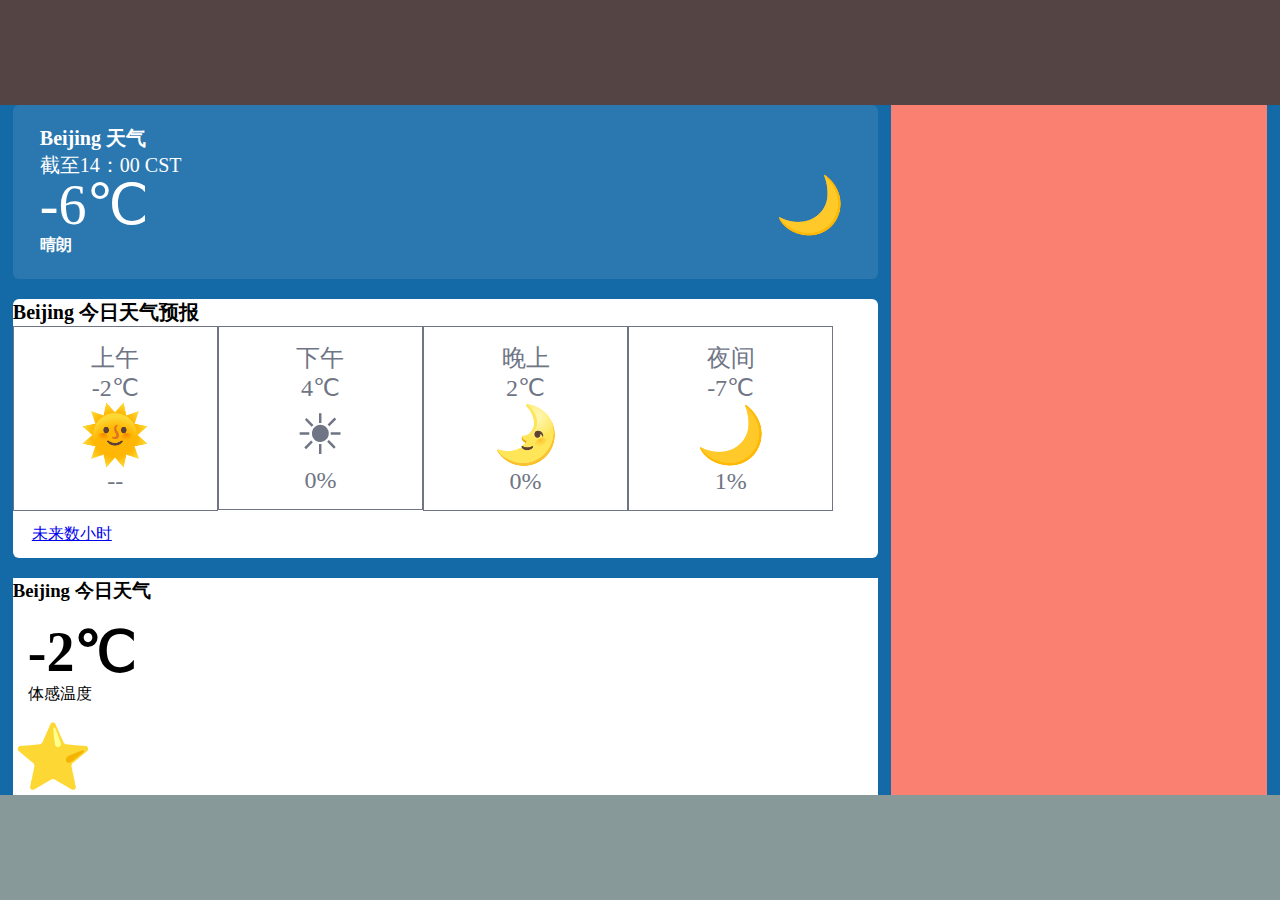
<file: text/index.html>
<!DOCTYPE html>
<html lang="en">

<head>
  <meta charset="UTF-8">
  <meta http-equiv="X-UA-Compatible" content="IE=edge">
  <meta name="viewport" content="width=device-width, initial-scale=1.0">
  <title>Document</title>
  <link rel="stylesheet" href="./index.css">
</head>

<body>
  <div class="header"></div>
  <div class="main">
    <div class="center">
      <div class="main_left">
        <div class="item1">
          <h1>Beijing 天气</h1>
          <p>截至14：00 CST</p>
          <p class="tem">
            <span class="colorWhite">-6℃</span>
            <span class="colorWhite">🌙</span>
          </p>
          <div class="wea colorWhite">晴朗</div>
          </div>
    
          <div class="item2">
          <h2>Beijing 今日天气预报</h2>
          <ul class="time">
            <li class="sun">
              <span>上午</span>
              <div class="si">-2℃</div>
              <div class="wei">🌞</div>
              <span>--</span>
            </li>
            <li class="rain">
              <div>下午</div>
              <div>4℃</div>
              <div class="lo">☀</div>
              <div>0%</div>
            </li>
            <li class="win">
              <div>晚上</div>
              <div>2℃</div>
              <div class="ui">🌛</div>
              <div>0%</div>
            </li>
            <li class="snow">
              <div>夜间</div>
              <div>-7℃</div>
              <div class="xu">🌙</div>
              <div>1%</div>
            </li>
          </ul>
          <div class="li">
            <a href="123" class="yi">未来数小时</a>
          </div>
          </div>
        <div class="item3">
          <h3>Beijing 今日天气</h3>
          <div class="an">
            <span class="wu">-2℃</span>
            <span class="qi">体感温度</span>
          </div>
          <div class="yu"></div>
          <span class="ci">⭐</span>
        </div>
        

      
        <div class="item4"></div>
        <div class="item5"></div>
        <div class="item6"></div>
      </div>
      <div class="main_right">
        <iframe src="http://nodejs.cn/api/" frameborder="0" width="100%" height="100%"></iframe>
      </div>
    </div>
  </div>
  <div class="footer"></div>
</body>

</html>
</file>
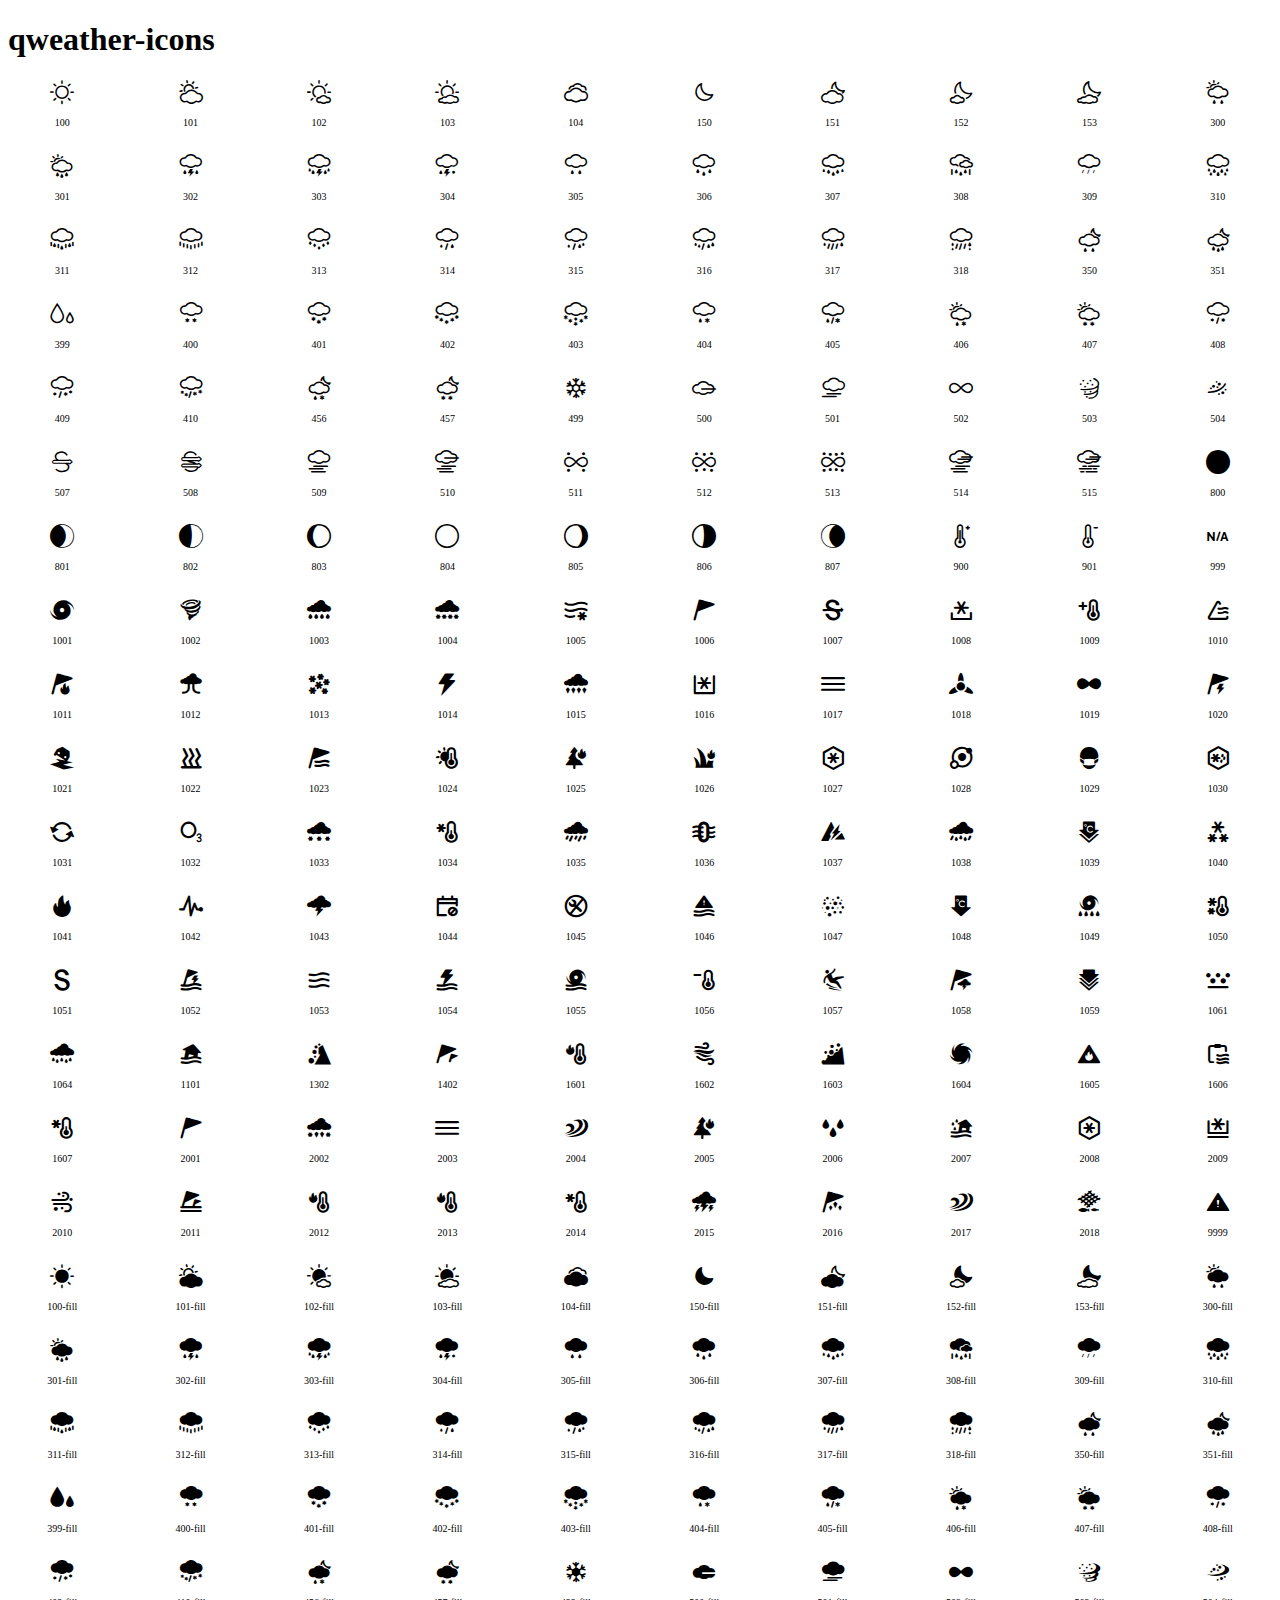
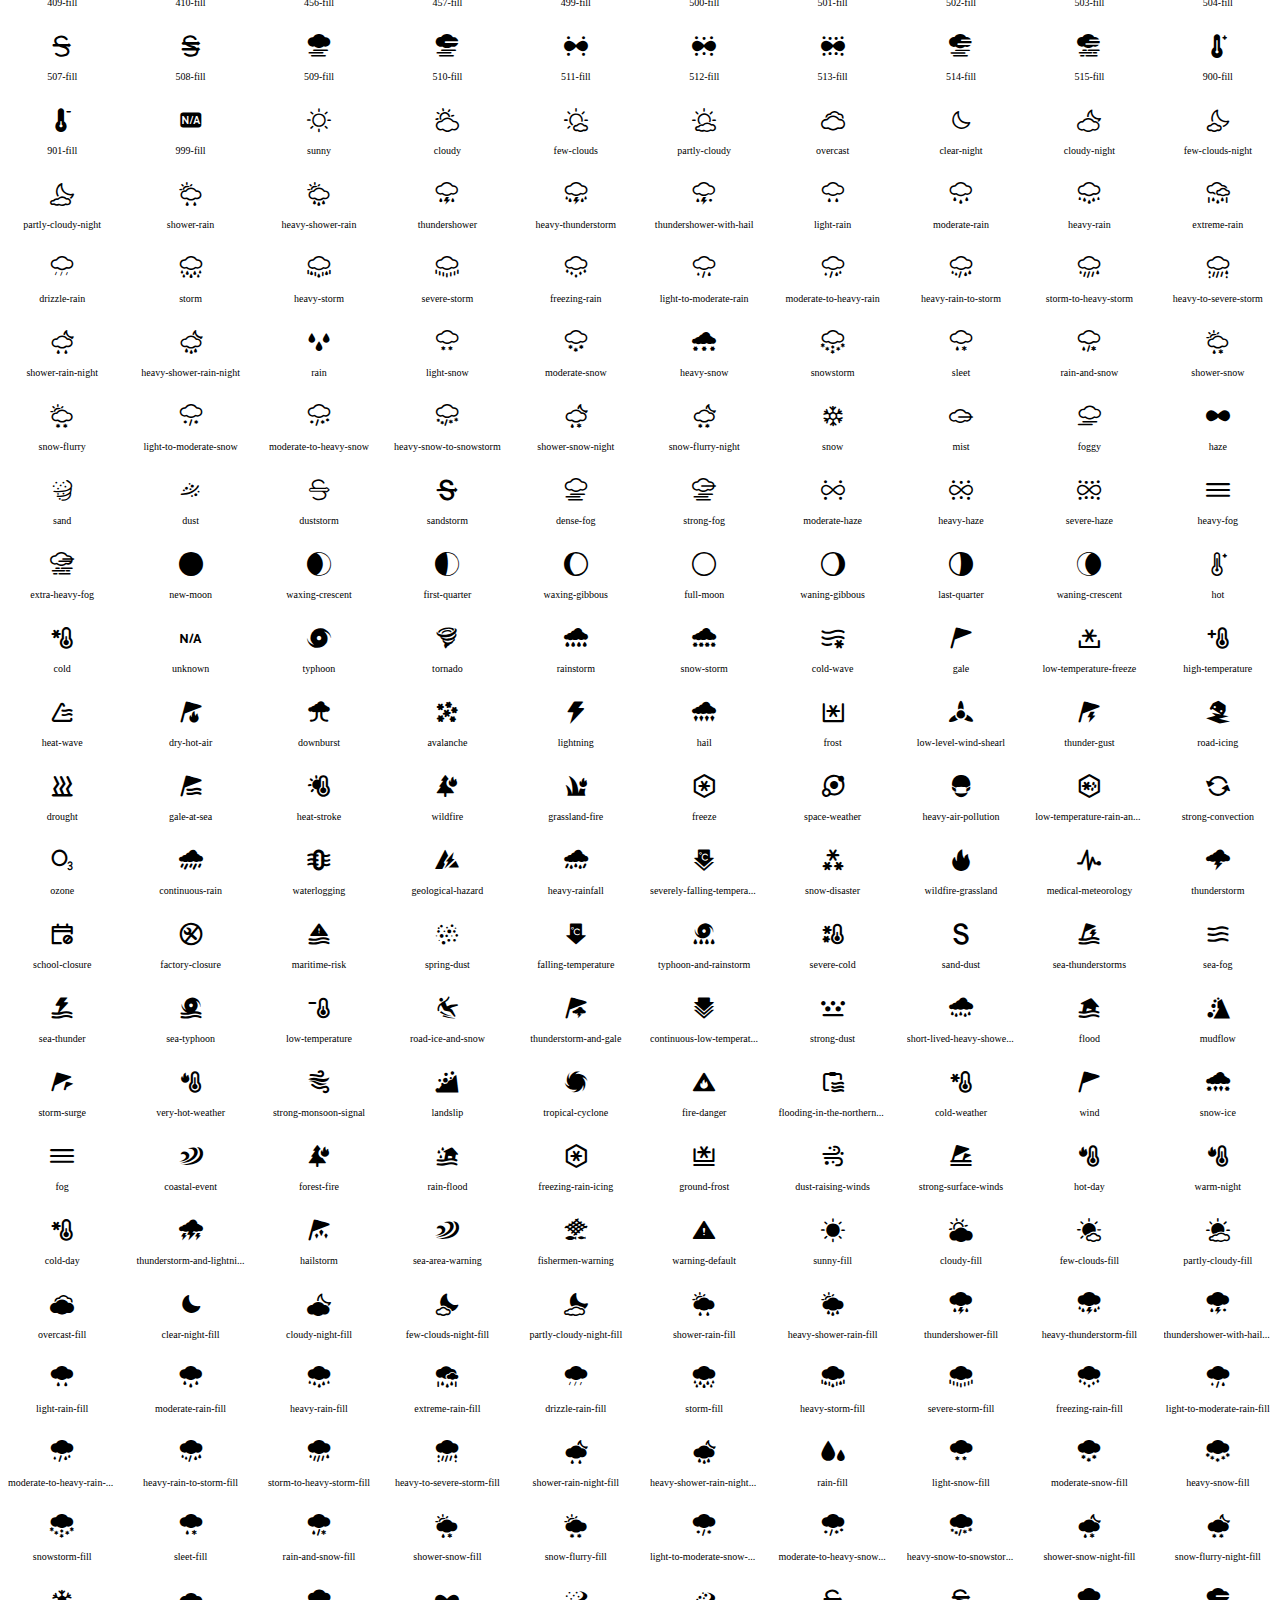
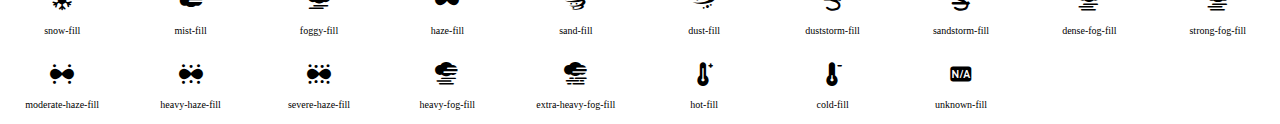
<file: font/demo.html>
<!doctype html>
<html lang="en">
<head>
  <meta charset="utf-8">
  <title>qweather-icons</title>

  <style>
    .icons {
      display: grid;
      max-width: 100%;
      grid-template-columns: repeat(auto-fit, minmax(100px, 1fr));
      gap: 1.25rem;
    }

    .icon {
      background-color: transparent;
      border-radius: .25rem;
      font-size: 1.5rem;
      text-align: center;
    }

    .label {
      font-family: qweather-icons;
    }

    .label {
      display: inline-block;
      width: 100%;
      overflow: hidden;
      font-size: .625rem;
      text-overflow: ellipsis;
      white-space: nowrap;
    }
  </style>

  <link rel="stylesheet" href="qweather-icons.css">
</head>
<body class="text-center">

<h1>qweather-icons</h1>

<div class="icons">
    <div class="icon">
      <i class="qi-100"></i>
    <div class="label">100</div>
  </div>
    <div class="icon">
      <i class="qi-101"></i>
    <div class="label">101</div>
  </div>
    <div class="icon">
      <i class="qi-102"></i>
    <div class="label">102</div>
  </div>
    <div class="icon">
      <i class="qi-103"></i>
    <div class="label">103</div>
  </div>
    <div class="icon">
      <i class="qi-104"></i>
    <div class="label">104</div>
  </div>
    <div class="icon">
      <i class="qi-150"></i>
    <div class="label">150</div>
  </div>
    <div class="icon">
      <i class="qi-151"></i>
    <div class="label">151</div>
  </div>
    <div class="icon">
      <i class="qi-152"></i>
    <div class="label">152</div>
  </div>
    <div class="icon">
      <i class="qi-153"></i>
    <div class="label">153</div>
  </div>
    <div class="icon">
      <i class="qi-300"></i>
    <div class="label">300</div>
  </div>
    <div class="icon">
      <i class="qi-301"></i>
    <div class="label">301</div>
  </div>
    <div class="icon">
      <i class="qi-302"></i>
    <div class="label">302</div>
  </div>
    <div class="icon">
      <i class="qi-303"></i>
    <div class="label">303</div>
  </div>
    <div class="icon">
      <i class="qi-304"></i>
    <div class="label">304</div>
  </div>
    <div class="icon">
      <i class="qi-305"></i>
    <div class="label">305</div>
  </div>
    <div class="icon">
      <i class="qi-306"></i>
    <div class="label">306</div>
  </div>
    <div class="icon">
      <i class="qi-307"></i>
    <div class="label">307</div>
  </div>
    <div class="icon">
      <i class="qi-308"></i>
    <div class="label">308</div>
  </div>
    <div class="icon">
      <i class="qi-309"></i>
    <div class="label">309</div>
  </div>
    <div class="icon">
      <i class="qi-310"></i>
    <div class="label">310</div>
  </div>
    <div class="icon">
      <i class="qi-311"></i>
    <div class="label">311</div>
  </div>
    <div class="icon">
      <i class="qi-312"></i>
    <div class="label">312</div>
  </div>
    <div class="icon">
      <i class="qi-313"></i>
    <div class="label">313</div>
  </div>
    <div class="icon">
      <i class="qi-314"></i>
    <div class="label">314</div>
  </div>
    <div class="icon">
      <i class="qi-315"></i>
    <div class="label">315</div>
  </div>
    <div class="icon">
      <i class="qi-316"></i>
    <div class="label">316</div>
  </div>
    <div class="icon">
      <i class="qi-317"></i>
    <div class="label">317</div>
  </div>
    <div class="icon">
      <i class="qi-318"></i>
    <div class="label">318</div>
  </div>
    <div class="icon">
      <i class="qi-350"></i>
    <div class="label">350</div>
  </div>
    <div class="icon">
      <i class="qi-351"></i>
    <div class="label">351</div>
  </div>
    <div class="icon">
      <i class="qi-399"></i>
    <div class="label">399</div>
  </div>
    <div class="icon">
      <i class="qi-400"></i>
    <div class="label">400</div>
  </div>
    <div class="icon">
      <i class="qi-401"></i>
    <div class="label">401</div>
  </div>
    <div class="icon">
      <i class="qi-402"></i>
    <div class="label">402</div>
  </div>
    <div class="icon">
      <i class="qi-403"></i>
    <div class="label">403</div>
  </div>
    <div class="icon">
      <i class="qi-404"></i>
    <div class="label">404</div>
  </div>
    <div class="icon">
      <i class="qi-405"></i>
    <div class="label">405</div>
  </div>
    <div class="icon">
      <i class="qi-406"></i>
    <div class="label">406</div>
  </div>
    <div class="icon">
      <i class="qi-407"></i>
    <div class="label">407</div>
  </div>
    <div class="icon">
      <i class="qi-408"></i>
    <div class="label">408</div>
  </div>
    <div class="icon">
      <i class="qi-409"></i>
    <div class="label">409</div>
  </div>
    <div class="icon">
      <i class="qi-410"></i>
    <div class="label">410</div>
  </div>
    <div class="icon">
      <i class="qi-456"></i>
    <div class="label">456</div>
  </div>
    <div class="icon">
      <i class="qi-457"></i>
    <div class="label">457</div>
  </div>
    <div class="icon">
      <i class="qi-499"></i>
    <div class="label">499</div>
  </div>
    <div class="icon">
      <i class="qi-500"></i>
    <div class="label">500</div>
  </div>
    <div class="icon">
      <i class="qi-501"></i>
    <div class="label">501</div>
  </div>
    <div class="icon">
      <i class="qi-502"></i>
    <div class="label">502</div>
  </div>
    <div class="icon">
      <i class="qi-503"></i>
    <div class="label">503</div>
  </div>
    <div class="icon">
      <i class="qi-504"></i>
    <div class="label">504</div>
  </div>
    <div class="icon">
      <i class="qi-507"></i>
    <div class="label">507</div>
  </div>
    <div class="icon">
      <i class="qi-508"></i>
    <div class="label">508</div>
  </div>
    <div class="icon">
      <i class="qi-509"></i>
    <div class="label">509</div>
  </div>
    <div class="icon">
      <i class="qi-510"></i>
    <div class="label">510</div>
  </div>
    <div class="icon">
      <i class="qi-511"></i>
    <div class="label">511</div>
  </div>
    <div class="icon">
      <i class="qi-512"></i>
    <div class="label">512</div>
  </div>
    <div class="icon">
      <i class="qi-513"></i>
    <div class="label">513</div>
  </div>
    <div class="icon">
      <i class="qi-514"></i>
    <div class="label">514</div>
  </div>
    <div class="icon">
      <i class="qi-515"></i>
    <div class="label">515</div>
  </div>
    <div class="icon">
      <i class="qi-800"></i>
    <div class="label">800</div>
  </div>
    <div class="icon">
      <i class="qi-801"></i>
    <div class="label">801</div>
  </div>
    <div class="icon">
      <i class="qi-802"></i>
    <div class="label">802</div>
  </div>
    <div class="icon">
      <i class="qi-803"></i>
    <div class="label">803</div>
  </div>
    <div class="icon">
      <i class="qi-804"></i>
    <div class="label">804</div>
  </div>
    <div class="icon">
      <i class="qi-805"></i>
    <div class="label">805</div>
  </div>
    <div class="icon">
      <i class="qi-806"></i>
    <div class="label">806</div>
  </div>
    <div class="icon">
      <i class="qi-807"></i>
    <div class="label">807</div>
  </div>
    <div class="icon">
      <i class="qi-900"></i>
    <div class="label">900</div>
  </div>
    <div class="icon">
      <i class="qi-901"></i>
    <div class="label">901</div>
  </div>
    <div class="icon">
      <i class="qi-999"></i>
    <div class="label">999</div>
  </div>
    <div class="icon">
      <i class="qi-1001"></i>
    <div class="label">1001</div>
  </div>
    <div class="icon">
      <i class="qi-1002"></i>
    <div class="label">1002</div>
  </div>
    <div class="icon">
      <i class="qi-1003"></i>
    <div class="label">1003</div>
  </div>
    <div class="icon">
      <i class="qi-1004"></i>
    <div class="label">1004</div>
  </div>
    <div class="icon">
      <i class="qi-1005"></i>
    <div class="label">1005</div>
  </div>
    <div class="icon">
      <i class="qi-1006"></i>
    <div class="label">1006</div>
  </div>
    <div class="icon">
      <i class="qi-1007"></i>
    <div class="label">1007</div>
  </div>
    <div class="icon">
      <i class="qi-1008"></i>
    <div class="label">1008</div>
  </div>
    <div class="icon">
      <i class="qi-1009"></i>
    <div class="label">1009</div>
  </div>
    <div class="icon">
      <i class="qi-1010"></i>
    <div class="label">1010</div>
  </div>
    <div class="icon">
      <i class="qi-1011"></i>
    <div class="label">1011</div>
  </div>
    <div class="icon">
      <i class="qi-1012"></i>
    <div class="label">1012</div>
  </div>
    <div class="icon">
      <i class="qi-1013"></i>
    <div class="label">1013</div>
  </div>
    <div class="icon">
      <i class="qi-1014"></i>
    <div class="label">1014</div>
  </div>
    <div class="icon">
      <i class="qi-1015"></i>
    <div class="label">1015</div>
  </div>
    <div class="icon">
      <i class="qi-1016"></i>
    <div class="label">1016</div>
  </div>
    <div class="icon">
      <i class="qi-1017"></i>
    <div class="label">1017</div>
  </div>
    <div class="icon">
      <i class="qi-1018"></i>
    <div class="label">1018</div>
  </div>
    <div class="icon">
      <i class="qi-1019"></i>
    <div class="label">1019</div>
  </div>
    <div class="icon">
      <i class="qi-1020"></i>
    <div class="label">1020</div>
  </div>
    <div class="icon">
      <i class="qi-1021"></i>
    <div class="label">1021</div>
  </div>
    <div class="icon">
      <i class="qi-1022"></i>
    <div class="label">1022</div>
  </div>
    <div class="icon">
      <i class="qi-1023"></i>
    <div class="label">1023</div>
  </div>
    <div class="icon">
      <i class="qi-1024"></i>
    <div class="label">1024</div>
  </div>
    <div class="icon">
      <i class="qi-1025"></i>
    <div class="label">1025</div>
  </div>
    <div class="icon">
      <i class="qi-1026"></i>
    <div class="label">1026</div>
  </div>
    <div class="icon">
      <i class="qi-1027"></i>
    <div class="label">1027</div>
  </div>
    <div class="icon">
      <i class="qi-1028"></i>
    <div class="label">1028</div>
  </div>
    <div class="icon">
      <i class="qi-1029"></i>
    <div class="label">1029</div>
  </div>
    <div class="icon">
      <i class="qi-1030"></i>
    <div class="label">1030</div>
  </div>
    <div class="icon">
      <i class="qi-1031"></i>
    <div class="label">1031</div>
  </div>
    <div class="icon">
      <i class="qi-1032"></i>
    <div class="label">1032</div>
  </div>
    <div class="icon">
      <i class="qi-1033"></i>
    <div class="label">1033</div>
  </div>
    <div class="icon">
      <i class="qi-1034"></i>
    <div class="label">1034</div>
  </div>
    <div class="icon">
      <i class="qi-1035"></i>
    <div class="label">1035</div>
  </div>
    <div class="icon">
      <i class="qi-1036"></i>
    <div class="label">1036</div>
  </div>
    <div class="icon">
      <i class="qi-1037"></i>
    <div class="label">1037</div>
  </div>
    <div class="icon">
      <i class="qi-1038"></i>
    <div class="label">1038</div>
  </div>
    <div class="icon">
      <i class="qi-1039"></i>
    <div class="label">1039</div>
  </div>
    <div class="icon">
      <i class="qi-1040"></i>
    <div class="label">1040</div>
  </div>
    <div class="icon">
      <i class="qi-1041"></i>
    <div class="label">1041</div>
  </div>
    <div class="icon">
      <i class="qi-1042"></i>
    <div class="label">1042</div>
  </div>
    <div class="icon">
      <i class="qi-1043"></i>
    <div class="label">1043</div>
  </div>
    <div class="icon">
      <i class="qi-1044"></i>
    <div class="label">1044</div>
  </div>
    <div class="icon">
      <i class="qi-1045"></i>
    <div class="label">1045</div>
  </div>
    <div class="icon">
      <i class="qi-1046"></i>
    <div class="label">1046</div>
  </div>
    <div class="icon">
      <i class="qi-1047"></i>
    <div class="label">1047</div>
  </div>
    <div class="icon">
      <i class="qi-1048"></i>
    <div class="label">1048</div>
  </div>
    <div class="icon">
      <i class="qi-1049"></i>
    <div class="label">1049</div>
  </div>
    <div class="icon">
      <i class="qi-1050"></i>
    <div class="label">1050</div>
  </div>
    <div class="icon">
      <i class="qi-1051"></i>
    <div class="label">1051</div>
  </div>
    <div class="icon">
      <i class="qi-1052"></i>
    <div class="label">1052</div>
  </div>
    <div class="icon">
      <i class="qi-1053"></i>
    <div class="label">1053</div>
  </div>
    <div class="icon">
      <i class="qi-1054"></i>
    <div class="label">1054</div>
  </div>
    <div class="icon">
      <i class="qi-1055"></i>
    <div class="label">1055</div>
  </div>
    <div class="icon">
      <i class="qi-1056"></i>
    <div class="label">1056</div>
  </div>
    <div class="icon">
      <i class="qi-1057"></i>
    <div class="label">1057</div>
  </div>
    <div class="icon">
      <i class="qi-1058"></i>
    <div class="label">1058</div>
  </div>
    <div class="icon">
      <i class="qi-1059"></i>
    <div class="label">1059</div>
  </div>
    <div class="icon">
      <i class="qi-1061"></i>
    <div class="label">1061</div>
  </div>
    <div class="icon">
      <i class="qi-1064"></i>
    <div class="label">1064</div>
  </div>
    <div class="icon">
      <i class="qi-1101"></i>
    <div class="label">1101</div>
  </div>
    <div class="icon">
      <i class="qi-1302"></i>
    <div class="label">1302</div>
  </div>
    <div class="icon">
      <i class="qi-1402"></i>
    <div class="label">1402</div>
  </div>
    <div class="icon">
      <i class="qi-1601"></i>
    <div class="label">1601</div>
  </div>
    <div class="icon">
      <i class="qi-1602"></i>
    <div class="label">1602</div>
  </div>
    <div class="icon">
      <i class="qi-1603"></i>
    <div class="label">1603</div>
  </div>
    <div class="icon">
      <i class="qi-1604"></i>
    <div class="label">1604</div>
  </div>
    <div class="icon">
      <i class="qi-1605"></i>
    <div class="label">1605</div>
  </div>
    <div class="icon">
      <i class="qi-1606"></i>
    <div class="label">1606</div>
  </div>
    <div class="icon">
      <i class="qi-1607"></i>
    <div class="label">1607</div>
  </div>
    <div class="icon">
      <i class="qi-2001"></i>
    <div class="label">2001</div>
  </div>
    <div class="icon">
      <i class="qi-2002"></i>
    <div class="label">2002</div>
  </div>
    <div class="icon">
      <i class="qi-2003"></i>
    <div class="label">2003</div>
  </div>
    <div class="icon">
      <i class="qi-2004"></i>
    <div class="label">2004</div>
  </div>
    <div class="icon">
      <i class="qi-2005"></i>
    <div class="label">2005</div>
  </div>
    <div class="icon">
      <i class="qi-2006"></i>
    <div class="label">2006</div>
  </div>
    <div class="icon">
      <i class="qi-2007"></i>
    <div class="label">2007</div>
  </div>
    <div class="icon">
      <i class="qi-2008"></i>
    <div class="label">2008</div>
  </div>
    <div class="icon">
      <i class="qi-2009"></i>
    <div class="label">2009</div>
  </div>
    <div class="icon">
      <i class="qi-2010"></i>
    <div class="label">2010</div>
  </div>
    <div class="icon">
      <i class="qi-2011"></i>
    <div class="label">2011</div>
  </div>
    <div class="icon">
      <i class="qi-2012"></i>
    <div class="label">2012</div>
  </div>
    <div class="icon">
      <i class="qi-2013"></i>
    <div class="label">2013</div>
  </div>
    <div class="icon">
      <i class="qi-2014"></i>
    <div class="label">2014</div>
  </div>
    <div class="icon">
      <i class="qi-2015"></i>
    <div class="label">2015</div>
  </div>
    <div class="icon">
      <i class="qi-2016"></i>
    <div class="label">2016</div>
  </div>
    <div class="icon">
      <i class="qi-2017"></i>
    <div class="label">2017</div>
  </div>
    <div class="icon">
      <i class="qi-2018"></i>
    <div class="label">2018</div>
  </div>
    <div class="icon">
      <i class="qi-9999"></i>
    <div class="label">9999</div>
  </div>
    <div class="icon">
      <i class="qi-100-fill"></i>
    <div class="label">100-fill</div>
  </div>
    <div class="icon">
      <i class="qi-101-fill"></i>
    <div class="label">101-fill</div>
  </div>
    <div class="icon">
      <i class="qi-102-fill"></i>
    <div class="label">102-fill</div>
  </div>
    <div class="icon">
      <i class="qi-103-fill"></i>
    <div class="label">103-fill</div>
  </div>
    <div class="icon">
      <i class="qi-104-fill"></i>
    <div class="label">104-fill</div>
  </div>
    <div class="icon">
      <i class="qi-150-fill"></i>
    <div class="label">150-fill</div>
  </div>
    <div class="icon">
      <i class="qi-151-fill"></i>
    <div class="label">151-fill</div>
  </div>
    <div class="icon">
      <i class="qi-152-fill"></i>
    <div class="label">152-fill</div>
  </div>
    <div class="icon">
      <i class="qi-153-fill"></i>
    <div class="label">153-fill</div>
  </div>
    <div class="icon">
      <i class="qi-300-fill"></i>
    <div class="label">300-fill</div>
  </div>
    <div class="icon">
      <i class="qi-301-fill"></i>
    <div class="label">301-fill</div>
  </div>
    <div class="icon">
      <i class="qi-302-fill"></i>
    <div class="label">302-fill</div>
  </div>
    <div class="icon">
      <i class="qi-303-fill"></i>
    <div class="label">303-fill</div>
  </div>
    <div class="icon">
      <i class="qi-304-fill"></i>
    <div class="label">304-fill</div>
  </div>
    <div class="icon">
      <i class="qi-305-fill"></i>
    <div class="label">305-fill</div>
  </div>
    <div class="icon">
      <i class="qi-306-fill"></i>
    <div class="label">306-fill</div>
  </div>
    <div class="icon">
      <i class="qi-307-fill"></i>
    <div class="label">307-fill</div>
  </div>
    <div class="icon">
      <i class="qi-308-fill"></i>
    <div class="label">308-fill</div>
  </div>
    <div class="icon">
      <i class="qi-309-fill"></i>
    <div class="label">309-fill</div>
  </div>
    <div class="icon">
      <i class="qi-310-fill"></i>
    <div class="label">310-fill</div>
  </div>
    <div class="icon">
      <i class="qi-311-fill"></i>
    <div class="label">311-fill</div>
  </div>
    <div class="icon">
      <i class="qi-312-fill"></i>
    <div class="label">312-fill</div>
  </div>
    <div class="icon">
      <i class="qi-313-fill"></i>
    <div class="label">313-fill</div>
  </div>
    <div class="icon">
      <i class="qi-314-fill"></i>
    <div class="label">314-fill</div>
  </div>
    <div class="icon">
      <i class="qi-315-fill"></i>
    <div class="label">315-fill</div>
  </div>
    <div class="icon">
      <i class="qi-316-fill"></i>
    <div class="label">316-fill</div>
  </div>
    <div class="icon">
      <i class="qi-317-fill"></i>
    <div class="label">317-fill</div>
  </div>
    <div class="icon">
      <i class="qi-318-fill"></i>
    <div class="label">318-fill</div>
  </div>
    <div class="icon">
      <i class="qi-350-fill"></i>
    <div class="label">350-fill</div>
  </div>
    <div class="icon">
      <i class="qi-351-fill"></i>
    <div class="label">351-fill</div>
  </div>
    <div class="icon">
      <i class="qi-399-fill"></i>
    <div class="label">399-fill</div>
  </div>
    <div class="icon">
      <i class="qi-400-fill"></i>
    <div class="label">400-fill</div>
  </div>
    <div class="icon">
      <i class="qi-401-fill"></i>
    <div class="label">401-fill</div>
  </div>
    <div class="icon">
      <i class="qi-402-fill"></i>
    <div class="label">402-fill</div>
  </div>
    <div class="icon">
      <i class="qi-403-fill"></i>
    <div class="label">403-fill</div>
  </div>
    <div class="icon">
      <i class="qi-404-fill"></i>
    <div class="label">404-fill</div>
  </div>
    <div class="icon">
      <i class="qi-405-fill"></i>
    <div class="label">405-fill</div>
  </div>
    <div class="icon">
      <i class="qi-406-fill"></i>
    <div class="label">406-fill</div>
  </div>
    <div class="icon">
      <i class="qi-407-fill"></i>
    <div class="label">407-fill</div>
  </div>
    <div class="icon">
      <i class="qi-408-fill"></i>
    <div class="label">408-fill</div>
  </div>
    <div class="icon">
      <i class="qi-409-fill"></i>
    <div class="label">409-fill</div>
  </div>
    <div class="icon">
      <i class="qi-410-fill"></i>
    <div class="label">410-fill</div>
  </div>
    <div class="icon">
      <i class="qi-456-fill"></i>
    <div class="label">456-fill</div>
  </div>
    <div class="icon">
      <i class="qi-457-fill"></i>
    <div class="label">457-fill</div>
  </div>
    <div class="icon">
      <i class="qi-499-fill"></i>
    <div class="label">499-fill</div>
  </div>
    <div class="icon">
      <i class="qi-500-fill"></i>
    <div class="label">500-fill</div>
  </div>
    <div class="icon">
      <i class="qi-501-fill"></i>
    <div class="label">501-fill</div>
  </div>
    <div class="icon">
      <i class="qi-502-fill"></i>
    <div class="label">502-fill</div>
  </div>
    <div class="icon">
      <i class="qi-503-fill"></i>
    <div class="label">503-fill</div>
  </div>
    <div class="icon">
      <i class="qi-504-fill"></i>
    <div class="label">504-fill</div>
  </div>
    <div class="icon">
      <i class="qi-507-fill"></i>
    <div class="label">507-fill</div>
  </div>
    <div class="icon">
      <i class="qi-508-fill"></i>
    <div class="label">508-fill</div>
  </div>
    <div class="icon">
      <i class="qi-509-fill"></i>
    <div class="label">509-fill</div>
  </div>
    <div class="icon">
      <i class="qi-510-fill"></i>
    <div class="label">510-fill</div>
  </div>
    <div class="icon">
      <i class="qi-511-fill"></i>
    <div class="label">511-fill</div>
  </div>
    <div class="icon">
      <i class="qi-512-fill"></i>
    <div class="label">512-fill</div>
  </div>
    <div class="icon">
      <i class="qi-513-fill"></i>
    <div class="label">513-fill</div>
  </div>
    <div class="icon">
      <i class="qi-514-fill"></i>
    <div class="label">514-fill</div>
  </div>
    <div class="icon">
      <i class="qi-515-fill"></i>
    <div class="label">515-fill</div>
  </div>
    <div class="icon">
      <i class="qi-900-fill"></i>
    <div class="label">900-fill</div>
  </div>
    <div class="icon">
      <i class="qi-901-fill"></i>
    <div class="label">901-fill</div>
  </div>
    <div class="icon">
      <i class="qi-999-fill"></i>
    <div class="label">999-fill</div>
  </div>
    <div class="icon">
      <i class="qi-sunny"></i>
    <div class="label">sunny</div>
  </div>
    <div class="icon">
      <i class="qi-cloudy"></i>
    <div class="label">cloudy</div>
  </div>
    <div class="icon">
      <i class="qi-few-clouds"></i>
    <div class="label">few-clouds</div>
  </div>
    <div class="icon">
      <i class="qi-partly-cloudy"></i>
    <div class="label">partly-cloudy</div>
  </div>
    <div class="icon">
      <i class="qi-overcast"></i>
    <div class="label">overcast</div>
  </div>
    <div class="icon">
      <i class="qi-clear-night"></i>
    <div class="label">clear-night</div>
  </div>
    <div class="icon">
      <i class="qi-cloudy-night"></i>
    <div class="label">cloudy-night</div>
  </div>
    <div class="icon">
      <i class="qi-few-clouds-night"></i>
    <div class="label">few-clouds-night</div>
  </div>
    <div class="icon">
      <i class="qi-partly-cloudy-night"></i>
    <div class="label">partly-cloudy-night</div>
  </div>
    <div class="icon">
      <i class="qi-shower-rain"></i>
    <div class="label">shower-rain</div>
  </div>
    <div class="icon">
      <i class="qi-heavy-shower-rain"></i>
    <div class="label">heavy-shower-rain</div>
  </div>
    <div class="icon">
      <i class="qi-thundershower"></i>
    <div class="label">thundershower</div>
  </div>
    <div class="icon">
      <i class="qi-heavy-thunderstorm"></i>
    <div class="label">heavy-thunderstorm</div>
  </div>
    <div class="icon">
      <i class="qi-thundershower-with-hail"></i>
    <div class="label">thundershower-with-hail</div>
  </div>
    <div class="icon">
      <i class="qi-light-rain"></i>
    <div class="label">light-rain</div>
  </div>
    <div class="icon">
      <i class="qi-moderate-rain"></i>
    <div class="label">moderate-rain</div>
  </div>
    <div class="icon">
      <i class="qi-heavy-rain"></i>
    <div class="label">heavy-rain</div>
  </div>
    <div class="icon">
      <i class="qi-extreme-rain"></i>
    <div class="label">extreme-rain</div>
  </div>
    <div class="icon">
      <i class="qi-drizzle-rain"></i>
    <div class="label">drizzle-rain</div>
  </div>
    <div class="icon">
      <i class="qi-storm"></i>
    <div class="label">storm</div>
  </div>
    <div class="icon">
      <i class="qi-heavy-storm"></i>
    <div class="label">heavy-storm</div>
  </div>
    <div class="icon">
      <i class="qi-severe-storm"></i>
    <div class="label">severe-storm</div>
  </div>
    <div class="icon">
      <i class="qi-freezing-rain"></i>
    <div class="label">freezing-rain</div>
  </div>
    <div class="icon">
      <i class="qi-light-to-moderate-rain"></i>
    <div class="label">light-to-moderate-rain</div>
  </div>
    <div class="icon">
      <i class="qi-moderate-to-heavy-rain"></i>
    <div class="label">moderate-to-heavy-rain</div>
  </div>
    <div class="icon">
      <i class="qi-heavy-rain-to-storm"></i>
    <div class="label">heavy-rain-to-storm</div>
  </div>
    <div class="icon">
      <i class="qi-storm-to-heavy-storm"></i>
    <div class="label">storm-to-heavy-storm</div>
  </div>
    <div class="icon">
      <i class="qi-heavy-to-severe-storm"></i>
    <div class="label">heavy-to-severe-storm</div>
  </div>
    <div class="icon">
      <i class="qi-shower-rain-night"></i>
    <div class="label">shower-rain-night</div>
  </div>
    <div class="icon">
      <i class="qi-heavy-shower-rain-night"></i>
    <div class="label">heavy-shower-rain-night</div>
  </div>
    <div class="icon">
      <i class="qi-rain"></i>
    <div class="label">rain</div>
  </div>
    <div class="icon">
      <i class="qi-light-snow"></i>
    <div class="label">light-snow</div>
  </div>
    <div class="icon">
      <i class="qi-moderate-snow"></i>
    <div class="label">moderate-snow</div>
  </div>
    <div class="icon">
      <i class="qi-heavy-snow"></i>
    <div class="label">heavy-snow</div>
  </div>
    <div class="icon">
      <i class="qi-snowstorm"></i>
    <div class="label">snowstorm</div>
  </div>
    <div class="icon">
      <i class="qi-sleet"></i>
    <div class="label">sleet</div>
  </div>
    <div class="icon">
      <i class="qi-rain-and-snow"></i>
    <div class="label">rain-and-snow</div>
  </div>
    <div class="icon">
      <i class="qi-shower-snow"></i>
    <div class="label">shower-snow</div>
  </div>
    <div class="icon">
      <i class="qi-snow-flurry"></i>
    <div class="label">snow-flurry</div>
  </div>
    <div class="icon">
      <i class="qi-light-to-moderate-snow"></i>
    <div class="label">light-to-moderate-snow</div>
  </div>
    <div class="icon">
      <i class="qi-moderate-to-heavy-snow"></i>
    <div class="label">moderate-to-heavy-snow</div>
  </div>
    <div class="icon">
      <i class="qi-heavy-snow-to-snowstorm"></i>
    <div class="label">heavy-snow-to-snowstorm</div>
  </div>
    <div class="icon">
      <i class="qi-shower-snow-night"></i>
    <div class="label">shower-snow-night</div>
  </div>
    <div class="icon">
      <i class="qi-snow-flurry-night"></i>
    <div class="label">snow-flurry-night</div>
  </div>
    <div class="icon">
      <i class="qi-snow"></i>
    <div class="label">snow</div>
  </div>
    <div class="icon">
      <i class="qi-mist"></i>
    <div class="label">mist</div>
  </div>
    <div class="icon">
      <i class="qi-foggy"></i>
    <div class="label">foggy</div>
  </div>
    <div class="icon">
      <i class="qi-haze"></i>
    <div class="label">haze</div>
  </div>
    <div class="icon">
      <i class="qi-sand"></i>
    <div class="label">sand</div>
  </div>
    <div class="icon">
      <i class="qi-dust"></i>
    <div class="label">dust</div>
  </div>
    <div class="icon">
      <i class="qi-duststorm"></i>
    <div class="label">duststorm</div>
  </div>
    <div class="icon">
      <i class="qi-sandstorm"></i>
    <div class="label">sandstorm</div>
  </div>
    <div class="icon">
      <i class="qi-dense-fog"></i>
    <div class="label">dense-fog</div>
  </div>
    <div class="icon">
      <i class="qi-strong-fog"></i>
    <div class="label">strong-fog</div>
  </div>
    <div class="icon">
      <i class="qi-moderate-haze"></i>
    <div class="label">moderate-haze</div>
  </div>
    <div class="icon">
      <i class="qi-heavy-haze"></i>
    <div class="label">heavy-haze</div>
  </div>
    <div class="icon">
      <i class="qi-severe-haze"></i>
    <div class="label">severe-haze</div>
  </div>
    <div class="icon">
      <i class="qi-heavy-fog"></i>
    <div class="label">heavy-fog</div>
  </div>
    <div class="icon">
      <i class="qi-extra-heavy-fog"></i>
    <div class="label">extra-heavy-fog</div>
  </div>
    <div class="icon">
      <i class="qi-new-moon"></i>
    <div class="label">new-moon</div>
  </div>
    <div class="icon">
      <i class="qi-waxing-crescent"></i>
    <div class="label">waxing-crescent</div>
  </div>
    <div class="icon">
      <i class="qi-first-quarter"></i>
    <div class="label">first-quarter</div>
  </div>
    <div class="icon">
      <i class="qi-waxing-gibbous"></i>
    <div class="label">waxing-gibbous</div>
  </div>
    <div class="icon">
      <i class="qi-full-moon"></i>
    <div class="label">full-moon</div>
  </div>
    <div class="icon">
      <i class="qi-waning-gibbous"></i>
    <div class="label">waning-gibbous</div>
  </div>
    <div class="icon">
      <i class="qi-last-quarter"></i>
    <div class="label">last-quarter</div>
  </div>
    <div class="icon">
      <i class="qi-waning-crescent"></i>
    <div class="label">waning-crescent</div>
  </div>
    <div class="icon">
      <i class="qi-hot"></i>
    <div class="label">hot</div>
  </div>
    <div class="icon">
      <i class="qi-cold"></i>
    <div class="label">cold</div>
  </div>
    <div class="icon">
      <i class="qi-unknown"></i>
    <div class="label">unknown</div>
  </div>
    <div class="icon">
      <i class="qi-typhoon"></i>
    <div class="label">typhoon</div>
  </div>
    <div class="icon">
      <i class="qi-tornado"></i>
    <div class="label">tornado</div>
  </div>
    <div class="icon">
      <i class="qi-rainstorm"></i>
    <div class="label">rainstorm</div>
  </div>
    <div class="icon">
      <i class="qi-snow-storm"></i>
    <div class="label">snow-storm</div>
  </div>
    <div class="icon">
      <i class="qi-cold-wave"></i>
    <div class="label">cold-wave</div>
  </div>
    <div class="icon">
      <i class="qi-gale"></i>
    <div class="label">gale</div>
  </div>
    <div class="icon">
      <i class="qi-low-temperature-freeze"></i>
    <div class="label">low-temperature-freeze</div>
  </div>
    <div class="icon">
      <i class="qi-high-temperature"></i>
    <div class="label">high-temperature</div>
  </div>
    <div class="icon">
      <i class="qi-heat-wave"></i>
    <div class="label">heat-wave</div>
  </div>
    <div class="icon">
      <i class="qi-dry-hot-air"></i>
    <div class="label">dry-hot-air</div>
  </div>
    <div class="icon">
      <i class="qi-downburst"></i>
    <div class="label">downburst</div>
  </div>
    <div class="icon">
      <i class="qi-avalanche"></i>
    <div class="label">avalanche</div>
  </div>
    <div class="icon">
      <i class="qi-lightning"></i>
    <div class="label">lightning</div>
  </div>
    <div class="icon">
      <i class="qi-hail"></i>
    <div class="label">hail</div>
  </div>
    <div class="icon">
      <i class="qi-frost"></i>
    <div class="label">frost</div>
  </div>
    <div class="icon">
      <i class="qi-low-level-wind-shearl"></i>
    <div class="label">low-level-wind-shearl</div>
  </div>
    <div class="icon">
      <i class="qi-thunder-gust"></i>
    <div class="label">thunder-gust</div>
  </div>
    <div class="icon">
      <i class="qi-road-icing"></i>
    <div class="label">road-icing</div>
  </div>
    <div class="icon">
      <i class="qi-drought"></i>
    <div class="label">drought</div>
  </div>
    <div class="icon">
      <i class="qi-gale-at-sea"></i>
    <div class="label">gale-at-sea</div>
  </div>
    <div class="icon">
      <i class="qi-heat-stroke"></i>
    <div class="label">heat-stroke</div>
  </div>
    <div class="icon">
      <i class="qi-wildfire"></i>
    <div class="label">wildfire</div>
  </div>
    <div class="icon">
      <i class="qi-grassland-fire"></i>
    <div class="label">grassland-fire</div>
  </div>
    <div class="icon">
      <i class="qi-freeze"></i>
    <div class="label">freeze</div>
  </div>
    <div class="icon">
      <i class="qi-space-weather"></i>
    <div class="label">space-weather</div>
  </div>
    <div class="icon">
      <i class="qi-heavy-air-pollution"></i>
    <div class="label">heavy-air-pollution</div>
  </div>
    <div class="icon">
      <i class="qi-low-temperature-rain-and-snow"></i>
    <div class="label">low-temperature-rain-and-snow</div>
  </div>
    <div class="icon">
      <i class="qi-strong-convection"></i>
    <div class="label">strong-convection</div>
  </div>
    <div class="icon">
      <i class="qi-ozone"></i>
    <div class="label">ozone</div>
  </div>
    <div class="icon">
      <i class="qi-continuous-rain"></i>
    <div class="label">continuous-rain</div>
  </div>
    <div class="icon">
      <i class="qi-waterlogging"></i>
    <div class="label">waterlogging</div>
  </div>
    <div class="icon">
      <i class="qi-geological-hazard"></i>
    <div class="label">geological-hazard</div>
  </div>
    <div class="icon">
      <i class="qi-heavy-rainfall"></i>
    <div class="label">heavy-rainfall</div>
  </div>
    <div class="icon">
      <i class="qi-severely-falling-temperature"></i>
    <div class="label">severely-falling-temperature</div>
  </div>
    <div class="icon">
      <i class="qi-snow-disaster"></i>
    <div class="label">snow-disaster</div>
  </div>
    <div class="icon">
      <i class="qi-wildfire-grassland"></i>
    <div class="label">wildfire-grassland</div>
  </div>
    <div class="icon">
      <i class="qi-medical-meteorology"></i>
    <div class="label">medical-meteorology</div>
  </div>
    <div class="icon">
      <i class="qi-thunderstorm"></i>
    <div class="label">thunderstorm</div>
  </div>
    <div class="icon">
      <i class="qi-school-closure"></i>
    <div class="label">school-closure</div>
  </div>
    <div class="icon">
      <i class="qi-factory-closure"></i>
    <div class="label">factory-closure</div>
  </div>
    <div class="icon">
      <i class="qi-maritime-risk"></i>
    <div class="label">maritime-risk</div>
  </div>
    <div class="icon">
      <i class="qi-spring-dust"></i>
    <div class="label">spring-dust</div>
  </div>
    <div class="icon">
      <i class="qi-falling-temperature"></i>
    <div class="label">falling-temperature</div>
  </div>
    <div class="icon">
      <i class="qi-typhoon-and-rainstorm"></i>
    <div class="label">typhoon-and-rainstorm</div>
  </div>
    <div class="icon">
      <i class="qi-severe-cold"></i>
    <div class="label">severe-cold</div>
  </div>
    <div class="icon">
      <i class="qi-sand-dust"></i>
    <div class="label">sand-dust</div>
  </div>
    <div class="icon">
      <i class="qi-sea-thunderstorms"></i>
    <div class="label">sea-thunderstorms</div>
  </div>
    <div class="icon">
      <i class="qi-sea-fog"></i>
    <div class="label">sea-fog</div>
  </div>
    <div class="icon">
      <i class="qi-sea-thunder"></i>
    <div class="label">sea-thunder</div>
  </div>
    <div class="icon">
      <i class="qi-sea-typhoon"></i>
    <div class="label">sea-typhoon</div>
  </div>
    <div class="icon">
      <i class="qi-low-temperature"></i>
    <div class="label">low-temperature</div>
  </div>
    <div class="icon">
      <i class="qi-road-ice-and-snow"></i>
    <div class="label">road-ice-and-snow</div>
  </div>
    <div class="icon">
      <i class="qi-thunderstorm-and-gale"></i>
    <div class="label">thunderstorm-and-gale</div>
  </div>
    <div class="icon">
      <i class="qi-continuous-low-temperature"></i>
    <div class="label">continuous-low-temperature</div>
  </div>
    <div class="icon">
      <i class="qi-strong-dust"></i>
    <div class="label">strong-dust</div>
  </div>
    <div class="icon">
      <i class="qi-short-lived-heavy-shower-rain"></i>
    <div class="label">short-lived-heavy-shower-rain</div>
  </div>
    <div class="icon">
      <i class="qi-flood"></i>
    <div class="label">flood</div>
  </div>
    <div class="icon">
      <i class="qi-mudflow"></i>
    <div class="label">mudflow</div>
  </div>
    <div class="icon">
      <i class="qi-storm-surge"></i>
    <div class="label">storm-surge</div>
  </div>
    <div class="icon">
      <i class="qi-very-hot-weather"></i>
    <div class="label">very-hot-weather</div>
  </div>
    <div class="icon">
      <i class="qi-strong-monsoon-signal"></i>
    <div class="label">strong-monsoon-signal</div>
  </div>
    <div class="icon">
      <i class="qi-landslip"></i>
    <div class="label">landslip</div>
  </div>
    <div class="icon">
      <i class="qi-tropical-cyclone"></i>
    <div class="label">tropical-cyclone</div>
  </div>
    <div class="icon">
      <i class="qi-fire-danger"></i>
    <div class="label">fire-danger</div>
  </div>
    <div class="icon">
      <i class="qi-flooding-in-the-northern-new-territories"></i>
    <div class="label">flooding-in-the-northern-new-territories</div>
  </div>
    <div class="icon">
      <i class="qi-cold-weather"></i>
    <div class="label">cold-weather</div>
  </div>
    <div class="icon">
      <i class="qi-wind"></i>
    <div class="label">wind</div>
  </div>
    <div class="icon">
      <i class="qi-snow-ice"></i>
    <div class="label">snow-ice</div>
  </div>
    <div class="icon">
      <i class="qi-fog"></i>
    <div class="label">fog</div>
  </div>
    <div class="icon">
      <i class="qi-coastal-event"></i>
    <div class="label">coastal-event</div>
  </div>
    <div class="icon">
      <i class="qi-forest-fire"></i>
    <div class="label">forest-fire</div>
  </div>
    <div class="icon">
      <i class="qi-rain-flood"></i>
    <div class="label">rain-flood</div>
  </div>
    <div class="icon">
      <i class="qi-freezing-rain-icing"></i>
    <div class="label">freezing-rain-icing</div>
  </div>
    <div class="icon">
      <i class="qi-ground-frost"></i>
    <div class="label">ground-frost</div>
  </div>
    <div class="icon">
      <i class="qi-dust-raising-winds"></i>
    <div class="label">dust-raising-winds</div>
  </div>
    <div class="icon">
      <i class="qi-strong-surface-winds"></i>
    <div class="label">strong-surface-winds</div>
  </div>
    <div class="icon">
      <i class="qi-hot-day"></i>
    <div class="label">hot-day</div>
  </div>
    <div class="icon">
      <i class="qi-warm-night"></i>
    <div class="label">warm-night</div>
  </div>
    <div class="icon">
      <i class="qi-cold-day"></i>
    <div class="label">cold-day</div>
  </div>
    <div class="icon">
      <i class="qi-thunderstorm-and-lightning"></i>
    <div class="label">thunderstorm-and-lightning</div>
  </div>
    <div class="icon">
      <i class="qi-hailstorm"></i>
    <div class="label">hailstorm</div>
  </div>
    <div class="icon">
      <i class="qi-sea-area-warning"></i>
    <div class="label">sea-area-warning</div>
  </div>
    <div class="icon">
      <i class="qi-fishermen-warning"></i>
    <div class="label">fishermen-warning</div>
  </div>
    <div class="icon">
      <i class="qi-warning-default"></i>
    <div class="label">warning-default</div>
  </div>
    <div class="icon">
      <i class="qi-sunny-fill"></i>
    <div class="label">sunny-fill</div>
  </div>
    <div class="icon">
      <i class="qi-cloudy-fill"></i>
    <div class="label">cloudy-fill</div>
  </div>
    <div class="icon">
      <i class="qi-few-clouds-fill"></i>
    <div class="label">few-clouds-fill</div>
  </div>
    <div class="icon">
      <i class="qi-partly-cloudy-fill"></i>
    <div class="label">partly-cloudy-fill</div>
  </div>
    <div class="icon">
      <i class="qi-overcast-fill"></i>
    <div class="label">overcast-fill</div>
  </div>
    <div class="icon">
      <i class="qi-clear-night-fill"></i>
    <div class="label">clear-night-fill</div>
  </div>
    <div class="icon">
      <i class="qi-cloudy-night-fill"></i>
    <div class="label">cloudy-night-fill</div>
  </div>
    <div class="icon">
      <i class="qi-few-clouds-night-fill"></i>
    <div class="label">few-clouds-night-fill</div>
  </div>
    <div class="icon">
      <i class="qi-partly-cloudy-night-fill"></i>
    <div class="label">partly-cloudy-night-fill</div>
  </div>
    <div class="icon">
      <i class="qi-shower-rain-fill"></i>
    <div class="label">shower-rain-fill</div>
  </div>
    <div class="icon">
      <i class="qi-heavy-shower-rain-fill"></i>
    <div class="label">heavy-shower-rain-fill</div>
  </div>
    <div class="icon">
      <i class="qi-thundershower-fill"></i>
    <div class="label">thundershower-fill</div>
  </div>
    <div class="icon">
      <i class="qi-heavy-thunderstorm-fill"></i>
    <div class="label">heavy-thunderstorm-fill</div>
  </div>
    <div class="icon">
      <i class="qi-thundershower-with-hail-fill"></i>
    <div class="label">thundershower-with-hail-fill</div>
  </div>
    <div class="icon">
      <i class="qi-light-rain-fill"></i>
    <div class="label">light-rain-fill</div>
  </div>
    <div class="icon">
      <i class="qi-moderate-rain-fill"></i>
    <div class="label">moderate-rain-fill</div>
  </div>
    <div class="icon">
      <i class="qi-heavy-rain-fill"></i>
    <div class="label">heavy-rain-fill</div>
  </div>
    <div class="icon">
      <i class="qi-extreme-rain-fill"></i>
    <div class="label">extreme-rain-fill</div>
  </div>
    <div class="icon">
      <i class="qi-drizzle-rain-fill"></i>
    <div class="label">drizzle-rain-fill</div>
  </div>
    <div class="icon">
      <i class="qi-storm-fill"></i>
    <div class="label">storm-fill</div>
  </div>
    <div class="icon">
      <i class="qi-heavy-storm-fill"></i>
    <div class="label">heavy-storm-fill</div>
  </div>
    <div class="icon">
      <i class="qi-severe-storm-fill"></i>
    <div class="label">severe-storm-fill</div>
  </div>
    <div class="icon">
      <i class="qi-freezing-rain-fill"></i>
    <div class="label">freezing-rain-fill</div>
  </div>
    <div class="icon">
      <i class="qi-light-to-moderate-rain-fill"></i>
    <div class="label">light-to-moderate-rain-fill</div>
  </div>
    <div class="icon">
      <i class="qi-moderate-to-heavy-rain-fill"></i>
    <div class="label">moderate-to-heavy-rain-fill</div>
  </div>
    <div class="icon">
      <i class="qi-heavy-rain-to-storm-fill"></i>
    <div class="label">heavy-rain-to-storm-fill</div>
  </div>
    <div class="icon">
      <i class="qi-storm-to-heavy-storm-fill"></i>
    <div class="label">storm-to-heavy-storm-fill</div>
  </div>
    <div class="icon">
      <i class="qi-heavy-to-severe-storm-fill"></i>
    <div class="label">heavy-to-severe-storm-fill</div>
  </div>
    <div class="icon">
      <i class="qi-shower-rain-night-fill"></i>
    <div class="label">shower-rain-night-fill</div>
  </div>
    <div class="icon">
      <i class="qi-heavy-shower-rain-night-fill"></i>
    <div class="label">heavy-shower-rain-night-fill</div>
  </div>
    <div class="icon">
      <i class="qi-rain-fill"></i>
    <div class="label">rain-fill</div>
  </div>
    <div class="icon">
      <i class="qi-light-snow-fill"></i>
    <div class="label">light-snow-fill</div>
  </div>
    <div class="icon">
      <i class="qi-moderate-snow-fill"></i>
    <div class="label">moderate-snow-fill</div>
  </div>
    <div class="icon">
      <i class="qi-heavy-snow-fill"></i>
    <div class="label">heavy-snow-fill</div>
  </div>
    <div class="icon">
      <i class="qi-snowstorm-fill"></i>
    <div class="label">snowstorm-fill</div>
  </div>
    <div class="icon">
      <i class="qi-sleet-fill"></i>
    <div class="label">sleet-fill</div>
  </div>
    <div class="icon">
      <i class="qi-rain-and-snow-fill"></i>
    <div class="label">rain-and-snow-fill</div>
  </div>
    <div class="icon">
      <i class="qi-shower-snow-fill"></i>
    <div class="label">shower-snow-fill</div>
  </div>
    <div class="icon">
      <i class="qi-snow-flurry-fill"></i>
    <div class="label">snow-flurry-fill</div>
  </div>
    <div class="icon">
      <i class="qi-light-to-moderate-snow-fill"></i>
    <div class="label">light-to-moderate-snow-fill</div>
  </div>
    <div class="icon">
      <i class="qi-moderate-to-heavy-snow-fill"></i>
    <div class="label">moderate-to-heavy-snow-fill</div>
  </div>
    <div class="icon">
      <i class="qi-heavy-snow-to-snowstorm-fill"></i>
    <div class="label">heavy-snow-to-snowstorm-fill</div>
  </div>
    <div class="icon">
      <i class="qi-shower-snow-night-fill"></i>
    <div class="label">shower-snow-night-fill</div>
  </div>
    <div class="icon">
      <i class="qi-snow-flurry-night-fill"></i>
    <div class="label">snow-flurry-night-fill</div>
  </div>
    <div class="icon">
      <i class="qi-snow-fill"></i>
    <div class="label">snow-fill</div>
  </div>
    <div class="icon">
      <i class="qi-mist-fill"></i>
    <div class="label">mist-fill</div>
  </div>
    <div class="icon">
      <i class="qi-foggy-fill"></i>
    <div class="label">foggy-fill</div>
  </div>
    <div class="icon">
      <i class="qi-haze-fill"></i>
    <div class="label">haze-fill</div>
  </div>
    <div class="icon">
      <i class="qi-sand-fill"></i>
    <div class="label">sand-fill</div>
  </div>
    <div class="icon">
      <i class="qi-dust-fill"></i>
    <div class="label">dust-fill</div>
  </div>
    <div class="icon">
      <i class="qi-duststorm-fill"></i>
    <div class="label">duststorm-fill</div>
  </div>
    <div class="icon">
      <i class="qi-sandstorm-fill"></i>
    <div class="label">sandstorm-fill</div>
  </div>
    <div class="icon">
      <i class="qi-dense-fog-fill"></i>
    <div class="label">dense-fog-fill</div>
  </div>
    <div class="icon">
      <i class="qi-strong-fog-fill"></i>
    <div class="label">strong-fog-fill</div>
  </div>
    <div class="icon">
      <i class="qi-moderate-haze-fill"></i>
    <div class="label">moderate-haze-fill</div>
  </div>
    <div class="icon">
      <i class="qi-heavy-haze-fill"></i>
    <div class="label">heavy-haze-fill</div>
  </div>
    <div class="icon">
      <i class="qi-severe-haze-fill"></i>
    <div class="label">severe-haze-fill</div>
  </div>
    <div class="icon">
      <i class="qi-heavy-fog-fill"></i>
    <div class="label">heavy-fog-fill</div>
  </div>
    <div class="icon">
      <i class="qi-extra-heavy-fog-fill"></i>
    <div class="label">extra-heavy-fog-fill</div>
  </div>
    <div class="icon">
      <i class="qi-hot-fill"></i>
    <div class="label">hot-fill</div>
  </div>
    <div class="icon">
      <i class="qi-cold-fill"></i>
    <div class="label">cold-fill</div>
  </div>
    <div class="icon">
      <i class="qi-unknown-fill"></i>
    <div class="label">unknown-fill</div>
  </div>
</div>

</body>
</html>
</file>
<file: text/index.css>
html {
    height: 100%;
    width: 100%;
}

* {
    margin: 0;
    padding: 0;
}

body {
    height: 100%;
    width: 100%;
    display: flex;
    flex-direction: column;
    background: #000;
}

.header {
    height: 20%;
    width: 100%;
    background: #544;
}


.main {
    flex: 1;
    background: #1469a7;
}

.main .center {
    width: 98%;
    height: 100%;
    display: flex;
    justify-content: space-between;
    margin: 0 auto;
}

.main .main_left{
    width: 69%;
    height: 100%;
    display: flex;
    flex-direction: column;
    justify-content: space-around;
}

.main_left .item1,.item2,.item3,.item4,.item5,.item6 {
    width: 100%;

}

.item1 {
    padding: 20px 33px 22px 27px;
    border-radius: 6px;
    box-sizing: border-box;
    display: block;
    position: relative;
    background: rgba(255, 255, 255, 0.1);
}
.item1 .wea {
    line-height: 1.5;
    font-size: 1rem;
    font-weight: 700;
    text-align: left;
    color: white;
}


.item1 h1 {
    font-size: 1.25rem;
    font-weight: 600;
    color: white;
}
.item1 p {
    color: white;
    font-size: 1.25rem;
    font-weight: 400;
}

.item1 .tem  {
    display: flex;
    justify-content: space-between;
    font-size: 3.5rem;
    font-weight: 500;
    line-height: .95em;
}
.item2 {
    background-color: white;
    border-radius: 6px;
    box-sizing: border-box;
    display: block;
    position: relative;
    overflow: hidden;
    margin: 20px auto;
    
}
.item2 h2 {
    font-size: 1.25rem;
    color: black;
    display: block;
}
.item2 .time {
    display: flex;
    flex-grow: 1;
    align-items: center;
    font-weight: 400;
}

.item2 .co {
    display: flex;
    flex-basis: 20%;
    justify-content: center;

}
.item2 .oo {
    display: flex;
    flex-grow: 1;
    align-content: center;
    font-weight: 400;
}
.item2 .sun {
    display: flex;
    flex-basis: 20%;
    justify-content: center;
    flex-direction: column;
    padding: 15px;
    border-style: solid;
    border-width: 0.5px;
    text-align: center;
    font-size: 1.5rem;
    color: #6f7585;
}

.item2 .wei {
    font-weight: 400;
    font-size: 3.5rem;
}
.item2 .rain {
    display: flex;
    flex-basis: 20%;
    justify-content: center;
    flex-direction: column;
    padding: 15px;
    border-style: solid;
    border-width: 0.5px;
    text-align: center;
    font-size: 1.5rem;
    color: #6f7585;
}
.item2 .lo {
    font-weight: 400;
    font-size: 3.5rem;
}

.item2 .win {
    display: flex;
    flex-basis: 20%;
    justify-content: center;
    flex-direction: column;
    padding: 15px;
    border-style: solid;
    border-width: 0.5px;
    text-align: center;
    font-size: 1.5rem;
    color: #6f7585;
}
.item2 .ui {
    font-weight: 400;
    font-size: 3.5rem;
}
.item2 .snow {
    display: flex;
    flex-basis: 20%;
    justify-content: center;
    flex-direction: column;
    padding: 15px;
    border-style: solid;
    border-width: 0.5px;
    text-align: center;
    font-size: 1.5rem;
    color: #6f7585;
}
.item2 .xu {
    font-weight: 400;
    font-size: 3.5rem;
}
.item2 .li {
    display: flex;
    flex-flow: row nowrap;
    align-items: center;
}
.item2 .yi {
    border-radius: 16px;
    padding: 8px 14px;
    margin: 5px;
    cursor: pointer;
}
.item2 .po {
    display: flex;
    align-items: center;
    justify-content: flex-end;
    flex-direction: column;
    font-weight: 400;
}
.item2 .pa {
    display: flex;
    flex-grow: 1;
    align-items: center;
    font-weight: 400;
}
.item2 .si {
    display: block;
}
.item3 {
    background-color: white;
}
.item3 .an {
    display: flex;
    position: relative;
    flex-flow: row nowrap;
    margin-left: 36px;
    margin-right: 26px;
    margin-bottom: 25px;
    flex-direction: column;
    margin: 15px;
}
.item3 .wu {
    font-size: 3.5rem;
    font-weight: 600;
}
.item3 .yu {
    display: flex;
    flex-direction: column;
    flex-flow: column;
    
}
.item3 .ci {
    font-size: 4rem;
    font-weight: 700;
}



.main .main_right {
    width: 30%;
    height: 100%;
    background: salmon;
}

.footer {
    height: 20%;
    width: 100%;
    background: #899;
}
</file>
<file: font/qweather-icons.css>
/*!
* QWeather Icons (https://icons.qweather.com)
* Copyright QWeather 和风天气 (https://www.qweather.com)
* License:  Code for MIT, Icons for CC BY 4.0
*/

@font-face {
  font-family: "qweather-icons";
  src: url("./fonts/qweather-icons.woff2?6f3002707c50c5ebabadf80f467656a8") format("woff2"),
url("./fonts/qweather-icons.woff?6f3002707c50c5ebabadf80f467656a8") format("woff"),
url("./fonts/qweather-icons.ttf?6f3002707c50c5ebabadf80f467656a8") format("truetype");
}

[class^="qi-"]::before,
[class*=" qi-"]::before {
  display: inline-block;
  font-family: "qweather-icons" !important;
  font-style: normal;
  font-weight: normal !important;
  font-variant: normal;
  text-transform: none;
  line-height: 1;
  vertical-align: -.125em;
  -webkit-font-smoothing: antialiased;
  -moz-osx-font-smoothing: grayscale;
}

.qi-100::before { content: "\f101"; }
.qi-101::before { content: "\f102"; }
.qi-102::before { content: "\f103"; }
.qi-103::before { content: "\f104"; }
.qi-104::before { content: "\f105"; }
.qi-150::before { content: "\f106"; }
.qi-151::before { content: "\f107"; }
.qi-152::before { content: "\f108"; }
.qi-153::before { content: "\f109"; }
.qi-300::before { content: "\f10a"; }
.qi-301::before { content: "\f10b"; }
.qi-302::before { content: "\f10c"; }
.qi-303::before { content: "\f10d"; }
.qi-304::before { content: "\f10e"; }
.qi-305::before { content: "\f10f"; }
.qi-306::before { content: "\f110"; }
.qi-307::before { content: "\f111"; }
.qi-308::before { content: "\f112"; }
.qi-309::before { content: "\f113"; }
.qi-310::before { content: "\f114"; }
.qi-311::before { content: "\f115"; }
.qi-312::before { content: "\f116"; }
.qi-313::before { content: "\f117"; }
.qi-314::before { content: "\f118"; }
.qi-315::before { content: "\f119"; }
.qi-316::before { content: "\f11a"; }
.qi-317::before { content: "\f11b"; }
.qi-318::before { content: "\f11c"; }
.qi-350::before { content: "\f11d"; }
.qi-351::before { content: "\f11e"; }
.qi-399::before { content: "\f11f"; }
.qi-400::before { content: "\f120"; }
.qi-401::before { content: "\f121"; }
.qi-402::before { content: "\f122"; }
.qi-403::before { content: "\f123"; }
.qi-404::before { content: "\f124"; }
.qi-405::before { content: "\f125"; }
.qi-406::before { content: "\f126"; }
.qi-407::before { content: "\f127"; }
.qi-408::before { content: "\f128"; }
.qi-409::before { content: "\f129"; }
.qi-410::before { content: "\f12a"; }
.qi-456::before { content: "\f12b"; }
.qi-457::before { content: "\f12c"; }
.qi-499::before { content: "\f12d"; }
.qi-500::before { content: "\f12e"; }
.qi-501::before { content: "\f12f"; }
.qi-502::before { content: "\f130"; }
.qi-503::before { content: "\f131"; }
.qi-504::before { content: "\f132"; }
.qi-507::before { content: "\f133"; }
.qi-508::before { content: "\f134"; }
.qi-509::before { content: "\f135"; }
.qi-510::before { content: "\f136"; }
.qi-511::before { content: "\f137"; }
.qi-512::before { content: "\f138"; }
.qi-513::before { content: "\f139"; }
.qi-514::before { content: "\f13a"; }
.qi-515::before { content: "\f13b"; }
.qi-800::before { content: "\f13c"; }
.qi-801::before { content: "\f13d"; }
.qi-802::before { content: "\f13e"; }
.qi-803::before { content: "\f13f"; }
.qi-804::before { content: "\f140"; }
.qi-805::before { content: "\f141"; }
.qi-806::before { content: "\f142"; }
.qi-807::before { content: "\f143"; }
.qi-900::before { content: "\f144"; }
.qi-901::before { content: "\f145"; }
.qi-999::before { content: "\f146"; }
.qi-1001::before { content: "\f147"; }
.qi-1002::before { content: "\f148"; }
.qi-1003::before { content: "\f149"; }
.qi-1004::before { content: "\f14a"; }
.qi-1005::before { content: "\f14b"; }
.qi-1006::before { content: "\f14c"; }
.qi-1007::before { content: "\f14d"; }
.qi-1008::before { content: "\f14e"; }
.qi-1009::before { content: "\f14f"; }
.qi-1010::before { content: "\f150"; }
.qi-1011::before { content: "\f151"; }
.qi-1012::before { content: "\f152"; }
.qi-1013::before { content: "\f153"; }
.qi-1014::before { content: "\f154"; }
.qi-1015::before { content: "\f155"; }
.qi-1016::before { content: "\f156"; }
.qi-1017::before { content: "\f157"; }
.qi-1018::before { content: "\f158"; }
.qi-1019::before { content: "\f159"; }
.qi-1020::before { content: "\f15a"; }
.qi-1021::before { content: "\f15b"; }
.qi-1022::before { content: "\f15c"; }
.qi-1023::before { content: "\f15d"; }
.qi-1024::before { content: "\f15e"; }
.qi-1025::before { content: "\f15f"; }
.qi-1026::before { content: "\f160"; }
.qi-1027::before { content: "\f161"; }
.qi-1028::before { content: "\f162"; }
.qi-1029::before { content: "\f163"; }
.qi-1030::before { content: "\f164"; }
.qi-1031::before { content: "\f165"; }
.qi-1032::before { content: "\f166"; }
.qi-1033::before { content: "\f167"; }
.qi-1034::before { content: "\f168"; }
.qi-1035::before { content: "\f169"; }
.qi-1036::before { content: "\f16a"; }
.qi-1037::before { content: "\f16b"; }
.qi-1038::before { content: "\f16c"; }
.qi-1039::before { content: "\f16d"; }
.qi-1040::before { content: "\f16e"; }
.qi-1041::before { content: "\f16f"; }
.qi-1042::before { content: "\f170"; }
.qi-1043::before { content: "\f171"; }
.qi-1044::before { content: "\f172"; }
.qi-1045::before { content: "\f173"; }
.qi-1046::before { content: "\f174"; }
.qi-1047::before { content: "\f175"; }
.qi-1048::before { content: "\f176"; }
.qi-1049::before { content: "\f177"; }
.qi-1050::before { content: "\f178"; }
.qi-1051::before { content: "\f179"; }
.qi-1052::before { content: "\f17a"; }
.qi-1053::before { content: "\f17b"; }
.qi-1054::before { content: "\f17c"; }
.qi-1055::before { content: "\f17d"; }
.qi-1056::before { content: "\f17e"; }
.qi-1057::before { content: "\f17f"; }
.qi-1058::before { content: "\f180"; }
.qi-1059::before { content: "\f181"; }
.qi-1061::before { content: "\f182"; }
.qi-1064::before { content: "\f183"; }
.qi-1101::before { content: "\f184"; }
.qi-1302::before { content: "\f185"; }
.qi-1402::before { content: "\f186"; }
.qi-1601::before { content: "\f187"; }
.qi-1602::before { content: "\f188"; }
.qi-1603::before { content: "\f189"; }
.qi-1604::before { content: "\f18a"; }
.qi-1605::before { content: "\f18b"; }
.qi-1606::before { content: "\f18c"; }
.qi-1607::before { content: "\f18d"; }
.qi-2001::before { content: "\f18e"; }
.qi-2002::before { content: "\f18f"; }
.qi-2003::before { content: "\f190"; }
.qi-2004::before { content: "\f191"; }
.qi-2005::before { content: "\f192"; }
.qi-2006::before { content: "\f193"; }
.qi-2007::before { content: "\f194"; }
.qi-2008::before { content: "\f195"; }
.qi-2009::before { content: "\f196"; }
.qi-2010::before { content: "\f197"; }
.qi-2011::before { content: "\f198"; }
.qi-2012::before { content: "\f199"; }
.qi-2013::before { content: "\f19a"; }
.qi-2014::before { content: "\f19b"; }
.qi-2015::before { content: "\f19c"; }
.qi-2016::before { content: "\f19d"; }
.qi-2017::before { content: "\f19e"; }
.qi-2018::before { content: "\f19f"; }
.qi-9999::before { content: "\f1a0"; }
.qi-100-fill::before { content: "\f1a1"; }
.qi-101-fill::before { content: "\f1a2"; }
.qi-102-fill::before { content: "\f1a3"; }
.qi-103-fill::before { content: "\f1a4"; }
.qi-104-fill::before { content: "\f1a5"; }
.qi-150-fill::before { content: "\f1a6"; }
.qi-151-fill::before { content: "\f1a7"; }
.qi-152-fill::before { content: "\f1a8"; }
.qi-153-fill::before { content: "\f1a9"; }
.qi-300-fill::before { content: "\f1aa"; }
.qi-301-fill::before { content: "\f1ab"; }
.qi-302-fill::before { content: "\f1ac"; }
.qi-303-fill::before { content: "\f1ad"; }
.qi-304-fill::before { content: "\f1ae"; }
.qi-305-fill::before { content: "\f1af"; }
.qi-306-fill::before { content: "\f1b0"; }
.qi-307-fill::before { content: "\f1b1"; }
.qi-308-fill::before { content: "\f1b2"; }
.qi-309-fill::before { content: "\f1b3"; }
.qi-310-fill::before { content: "\f1b4"; }
.qi-311-fill::before { content: "\f1b5"; }
.qi-312-fill::before { content: "\f1b6"; }
.qi-313-fill::before { content: "\f1b7"; }
.qi-314-fill::before { content: "\f1b8"; }
.qi-315-fill::before { content: "\f1b9"; }
.qi-316-fill::before { content: "\f1ba"; }
.qi-317-fill::before { content: "\f1bb"; }
.qi-318-fill::before { content: "\f1bc"; }
.qi-350-fill::before { content: "\f1bd"; }
.qi-351-fill::before { content: "\f1be"; }
.qi-399-fill::before { content: "\f1bf"; }
.qi-400-fill::before { content: "\f1c0"; }
.qi-401-fill::before { content: "\f1c1"; }
.qi-402-fill::before { content: "\f1c2"; }
.qi-403-fill::before { content: "\f1c3"; }
.qi-404-fill::before { content: "\f1c4"; }
.qi-405-fill::before { content: "\f1c5"; }
.qi-406-fill::before { content: "\f1c6"; }
.qi-407-fill::before { content: "\f1c7"; }
.qi-408-fill::before { content: "\f1c8"; }
.qi-409-fill::before { content: "\f1c9"; }
.qi-410-fill::before { content: "\f1ca"; }
.qi-456-fill::before { content: "\f1cb"; }
.qi-457-fill::before { content: "\f1cc"; }
.qi-499-fill::before { content: "\f1cd"; }
.qi-500-fill::before { content: "\f1ce"; }
.qi-501-fill::before { content: "\f1cf"; }
.qi-502-fill::before { content: "\f1d0"; }
.qi-503-fill::before { content: "\f1d1"; }
.qi-504-fill::before { content: "\f1d2"; }
.qi-507-fill::before { content: "\f1d3"; }
.qi-508-fill::before { content: "\f1d4"; }
.qi-509-fill::before { content: "\f1d5"; }
.qi-510-fill::before { content: "\f1d6"; }
.qi-511-fill::before { content: "\f1d7"; }
.qi-512-fill::before { content: "\f1d8"; }
.qi-513-fill::before { content: "\f1d9"; }
.qi-514-fill::before { content: "\f1da"; }
.qi-515-fill::before { content: "\f1db"; }
.qi-900-fill::before { content: "\f1dc"; }
.qi-901-fill::before { content: "\f1dd"; }
.qi-999-fill::before { content: "\f1de"; }
.qi-sunny::before { content: "\f101"; }
.qi-cloudy::before { content: "\f102"; }
.qi-few-clouds::before { content: "\f103"; }
.qi-partly-cloudy::before { content: "\f104"; }
.qi-overcast::before { content: "\f105"; }
.qi-clear-night::before { content: "\f106"; }
.qi-cloudy-night::before { content: "\f107"; }
.qi-few-clouds-night::before { content: "\f108"; }
.qi-partly-cloudy-night::before { content: "\f109"; }
.qi-shower-rain::before { content: "\f10a"; }
.qi-heavy-shower-rain::before { content: "\f10b"; }
.qi-thundershower::before { content: "\f10c"; }
.qi-heavy-thunderstorm::before { content: "\f10d"; }
.qi-thundershower-with-hail::before { content: "\f10e"; }
.qi-light-rain::before { content: "\f10f"; }
.qi-moderate-rain::before { content: "\f110"; }
.qi-heavy-rain::before { content: "\f111"; }
.qi-extreme-rain::before { content: "\f112"; }
.qi-drizzle-rain::before { content: "\f113"; }
.qi-storm::before { content: "\f114"; }
.qi-heavy-storm::before { content: "\f115"; }
.qi-severe-storm::before { content: "\f116"; }
.qi-freezing-rain::before { content: "\f117"; }
.qi-light-to-moderate-rain::before { content: "\f118"; }
.qi-moderate-to-heavy-rain::before { content: "\f119"; }
.qi-heavy-rain-to-storm::before { content: "\f11a"; }
.qi-storm-to-heavy-storm::before { content: "\f11b"; }
.qi-heavy-to-severe-storm::before { content: "\f11c"; }
.qi-shower-rain-night::before { content: "\f11d"; }
.qi-heavy-shower-rain-night::before { content: "\f11e"; }
.qi-rain::before { content: "\f193"; }
.qi-light-snow::before { content: "\f120"; }
.qi-moderate-snow::before { content: "\f121"; }
.qi-heavy-snow::before { content: "\f167"; }
.qi-snowstorm::before { content: "\f123"; }
.qi-sleet::before { content: "\f124"; }
.qi-rain-and-snow::before { content: "\f125"; }
.qi-shower-snow::before { content: "\f126"; }
.qi-snow-flurry::before { content: "\f127"; }
.qi-light-to-moderate-snow::before { content: "\f128"; }
.qi-moderate-to-heavy-snow::before { content: "\f129"; }
.qi-heavy-snow-to-snowstorm::before { content: "\f12a"; }
.qi-shower-snow-night::before { content: "\f12b"; }
.qi-snow-flurry-night::before { content: "\f12c"; }
.qi-snow::before { content: "\f12d"; }
.qi-mist::before { content: "\f12e"; }
.qi-foggy::before { content: "\f12f"; }
.qi-haze::before { content: "\f159"; }
.qi-sand::before { content: "\f131"; }
.qi-dust::before { content: "\f132"; }
.qi-duststorm::before { content: "\f133"; }
.qi-sandstorm::before { content: "\f14d"; }
.qi-dense-fog::before { content: "\f135"; }
.qi-strong-fog::before { content: "\f136"; }
.qi-moderate-haze::before { content: "\f137"; }
.qi-heavy-haze::before { content: "\f138"; }
.qi-severe-haze::before { content: "\f139"; }
.qi-heavy-fog::before { content: "\f157"; }
.qi-extra-heavy-fog::before { content: "\f13b"; }
.qi-new-moon::before { content: "\f13c"; }
.qi-waxing-crescent::before { content: "\f13d"; }
.qi-first-quarter::before { content: "\f13e"; }
.qi-waxing-gibbous::before { content: "\f13f"; }
.qi-full-moon::before { content: "\f140"; }
.qi-waning-gibbous::before { content: "\f141"; }
.qi-last-quarter::before { content: "\f142"; }
.qi-waning-crescent::before { content: "\f143"; }
.qi-hot::before { content: "\f144"; }
.qi-cold::before { content: "\f168"; }
.qi-unknown::before { content: "\f146"; }
.qi-typhoon::before { content: "\f147"; }
.qi-tornado::before { content: "\f148"; }
.qi-rainstorm::before { content: "\f149"; }
.qi-snow-storm::before { content: "\f14a"; }
.qi-cold-wave::before { content: "\f14b"; }
.qi-gale::before { content: "\f14c"; }
.qi-low-temperature-freeze::before { content: "\f14e"; }
.qi-high-temperature::before { content: "\f14f"; }
.qi-heat-wave::before { content: "\f150"; }
.qi-dry-hot-air::before { content: "\f151"; }
.qi-downburst::before { content: "\f152"; }
.qi-avalanche::before { content: "\f153"; }
.qi-lightning::before { content: "\f154"; }
.qi-hail::before { content: "\f155"; }
.qi-frost::before { content: "\f156"; }
.qi-low-level-wind-shearl::before { content: "\f158"; }
.qi-thunder-gust::before { content: "\f15a"; }
.qi-road-icing::before { content: "\f15b"; }
.qi-drought::before { content: "\f15c"; }
.qi-gale-at-sea::before { content: "\f15d"; }
.qi-heat-stroke::before { content: "\f15e"; }
.qi-wildfire::before { content: "\f15f"; }
.qi-grassland-fire::before { content: "\f160"; }
.qi-freeze::before { content: "\f161"; }
.qi-space-weather::before { content: "\f162"; }
.qi-heavy-air-pollution::before { content: "\f163"; }
.qi-low-temperature-rain-and-snow::before { content: "\f164"; }
.qi-strong-convection::before { content: "\f165"; }
.qi-ozone::before { content: "\f166"; }
.qi-continuous-rain::before { content: "\f169"; }
.qi-waterlogging::before { content: "\f16a"; }
.qi-geological-hazard::before { content: "\f16b"; }
.qi-heavy-rainfall::before { content: "\f16c"; }
.qi-severely-falling-temperature::before { content: "\f16d"; }
.qi-snow-disaster::before { content: "\f16e"; }
.qi-wildfire-grassland::before { content: "\f16f"; }
.qi-medical-meteorology::before { content: "\f170"; }
.qi-thunderstorm::before { content: "\f171"; }
.qi-school-closure::before { content: "\f172"; }
.qi-factory-closure::before { content: "\f173"; }
.qi-maritime-risk::before { content: "\f174"; }
.qi-spring-dust::before { content: "\f175"; }
.qi-falling-temperature::before { content: "\f176"; }
.qi-typhoon-and-rainstorm::before { content: "\f177"; }
.qi-severe-cold::before { content: "\f178"; }
.qi-sand-dust::before { content: "\f179"; }
.qi-sea-thunderstorms::before { content: "\f17a"; }
.qi-sea-fog::before { content: "\f17b"; }
.qi-sea-thunder::before { content: "\f17c"; }
.qi-sea-typhoon::before { content: "\f17d"; }
.qi-low-temperature::before { content: "\f17e"; }
.qi-road-ice-and-snow::before { content: "\f17f"; }
.qi-thunderstorm-and-gale::before { content: "\f180"; }
.qi-continuous-low-temperature::before { content: "\f181"; }
.qi-strong-dust::before { content: "\f182"; }
.qi-short-lived-heavy-shower-rain::before { content: "\f183"; }
.qi-flood::before { content: "\f184"; }
.qi-mudflow::before { content: "\f185"; }
.qi-storm-surge::before { content: "\f186"; }
.qi-very-hot-weather::before { content: "\f187"; }
.qi-strong-monsoon-signal::before { content: "\f188"; }
.qi-landslip::before { content: "\f189"; }
.qi-tropical-cyclone::before { content: "\f18a"; }
.qi-fire-danger::before { content: "\f18b"; }
.qi-flooding-in-the-northern-new-territories::before { content: "\f18c"; }
.qi-cold-weather::before { content: "\f18d"; }
.qi-wind::before { content: "\f18e"; }
.qi-snow-ice::before { content: "\f18f"; }
.qi-fog::before { content: "\f190"; }
.qi-coastal-event::before { content: "\f191"; }
.qi-forest-fire::before { content: "\f192"; }
.qi-rain-flood::before { content: "\f194"; }
.qi-freezing-rain-icing::before { content: "\f195"; }
.qi-ground-frost::before { content: "\f196"; }
.qi-dust-raising-winds::before { content: "\f197"; }
.qi-strong-surface-winds::before { content: "\f198"; }
.qi-hot-day::before { content: "\f199"; }
.qi-warm-night::before { content: "\f19a"; }
.qi-cold-day::before { content: "\f19b"; }
.qi-thunderstorm-and-lightning::before { content: "\f19c"; }
.qi-hailstorm::before { content: "\f19d"; }
.qi-sea-area-warning::before { content: "\f19e"; }
.qi-fishermen-warning::before { content: "\f19f"; }
.qi-warning-default::before { content: "\f1a0"; }
.qi-sunny-fill::before { content: "\f1a1"; }
.qi-cloudy-fill::before { content: "\f1a2"; }
.qi-few-clouds-fill::before { content: "\f1a3"; }
.qi-partly-cloudy-fill::before { content: "\f1a4"; }
.qi-overcast-fill::before { content: "\f1a5"; }
.qi-clear-night-fill::before { content: "\f1a6"; }
.qi-cloudy-night-fill::before { content: "\f1a7"; }
.qi-few-clouds-night-fill::before { content: "\f1a8"; }
.qi-partly-cloudy-night-fill::before { content: "\f1a9"; }
.qi-shower-rain-fill::before { content: "\f1aa"; }
.qi-heavy-shower-rain-fill::before { content: "\f1ab"; }
.qi-thundershower-fill::before { content: "\f1ac"; }
.qi-heavy-thunderstorm-fill::before { content: "\f1ad"; }
.qi-thundershower-with-hail-fill::before { content: "\f1ae"; }
.qi-light-rain-fill::before { content: "\f1af"; }
.qi-moderate-rain-fill::before { content: "\f1b0"; }
.qi-heavy-rain-fill::before { content: "\f1b1"; }
.qi-extreme-rain-fill::before { content: "\f1b2"; }
.qi-drizzle-rain-fill::before { content: "\f1b3"; }
.qi-storm-fill::before { content: "\f1b4"; }
.qi-heavy-storm-fill::before { content: "\f1b5"; }
.qi-severe-storm-fill::before { content: "\f1b6"; }
.qi-freezing-rain-fill::before { content: "\f1b7"; }
.qi-light-to-moderate-rain-fill::before { content: "\f1b8"; }
.qi-moderate-to-heavy-rain-fill::before { content: "\f1b9"; }
.qi-heavy-rain-to-storm-fill::before { content: "\f1ba"; }
.qi-storm-to-heavy-storm-fill::before { content: "\f1bb"; }
.qi-heavy-to-severe-storm-fill::before { content: "\f1bc"; }
.qi-shower-rain-night-fill::before { content: "\f1bd"; }
.qi-heavy-shower-rain-night-fill::before { content: "\f1be"; }
.qi-rain-fill::before { content: "\f1bf"; }
.qi-light-snow-fill::before { content: "\f1c0"; }
.qi-moderate-snow-fill::before { content: "\f1c1"; }
.qi-heavy-snow-fill::before { content: "\f1c2"; }
.qi-snowstorm-fill::before { content: "\f1c3"; }
.qi-sleet-fill::before { content: "\f1c4"; }
.qi-rain-and-snow-fill::before { content: "\f1c5"; }
.qi-shower-snow-fill::before { content: "\f1c6"; }
.qi-snow-flurry-fill::before { content: "\f1c7"; }
.qi-light-to-moderate-snow-fill::before { content: "\f1c8"; }
.qi-moderate-to-heavy-snow-fill::before { content: "\f1c9"; }
.qi-heavy-snow-to-snowstorm-fill::before { content: "\f1ca"; }
.qi-shower-snow-night-fill::before { content: "\f1cb"; }
.qi-snow-flurry-night-fill::before { content: "\f1cc"; }
.qi-snow-fill::before { content: "\f1cd"; }
.qi-mist-fill::before { content: "\f1ce"; }
.qi-foggy-fill::before { content: "\f1cf"; }
.qi-haze-fill::before { content: "\f1d0"; }
.qi-sand-fill::before { content: "\f1d1"; }
.qi-dust-fill::before { content: "\f1d2"; }
.qi-duststorm-fill::before { content: "\f1d3"; }
.qi-sandstorm-fill::before { content: "\f1d4"; }
.qi-dense-fog-fill::before { content: "\f1d5"; }
.qi-strong-fog-fill::before { content: "\f1d6"; }
.qi-moderate-haze-fill::before { content: "\f1d7"; }
.qi-heavy-haze-fill::before { content: "\f1d8"; }
.qi-severe-haze-fill::before { content: "\f1d9"; }
.qi-heavy-fog-fill::before { content: "\f1da"; }
.qi-extra-heavy-fog-fill::before { content: "\f1db"; }
.qi-hot-fill::before { content: "\f1dc"; }
.qi-cold-fill::before { content: "\f1dd"; }
.qi-unknown-fill::before { content: "\f1de"; }
</file>
